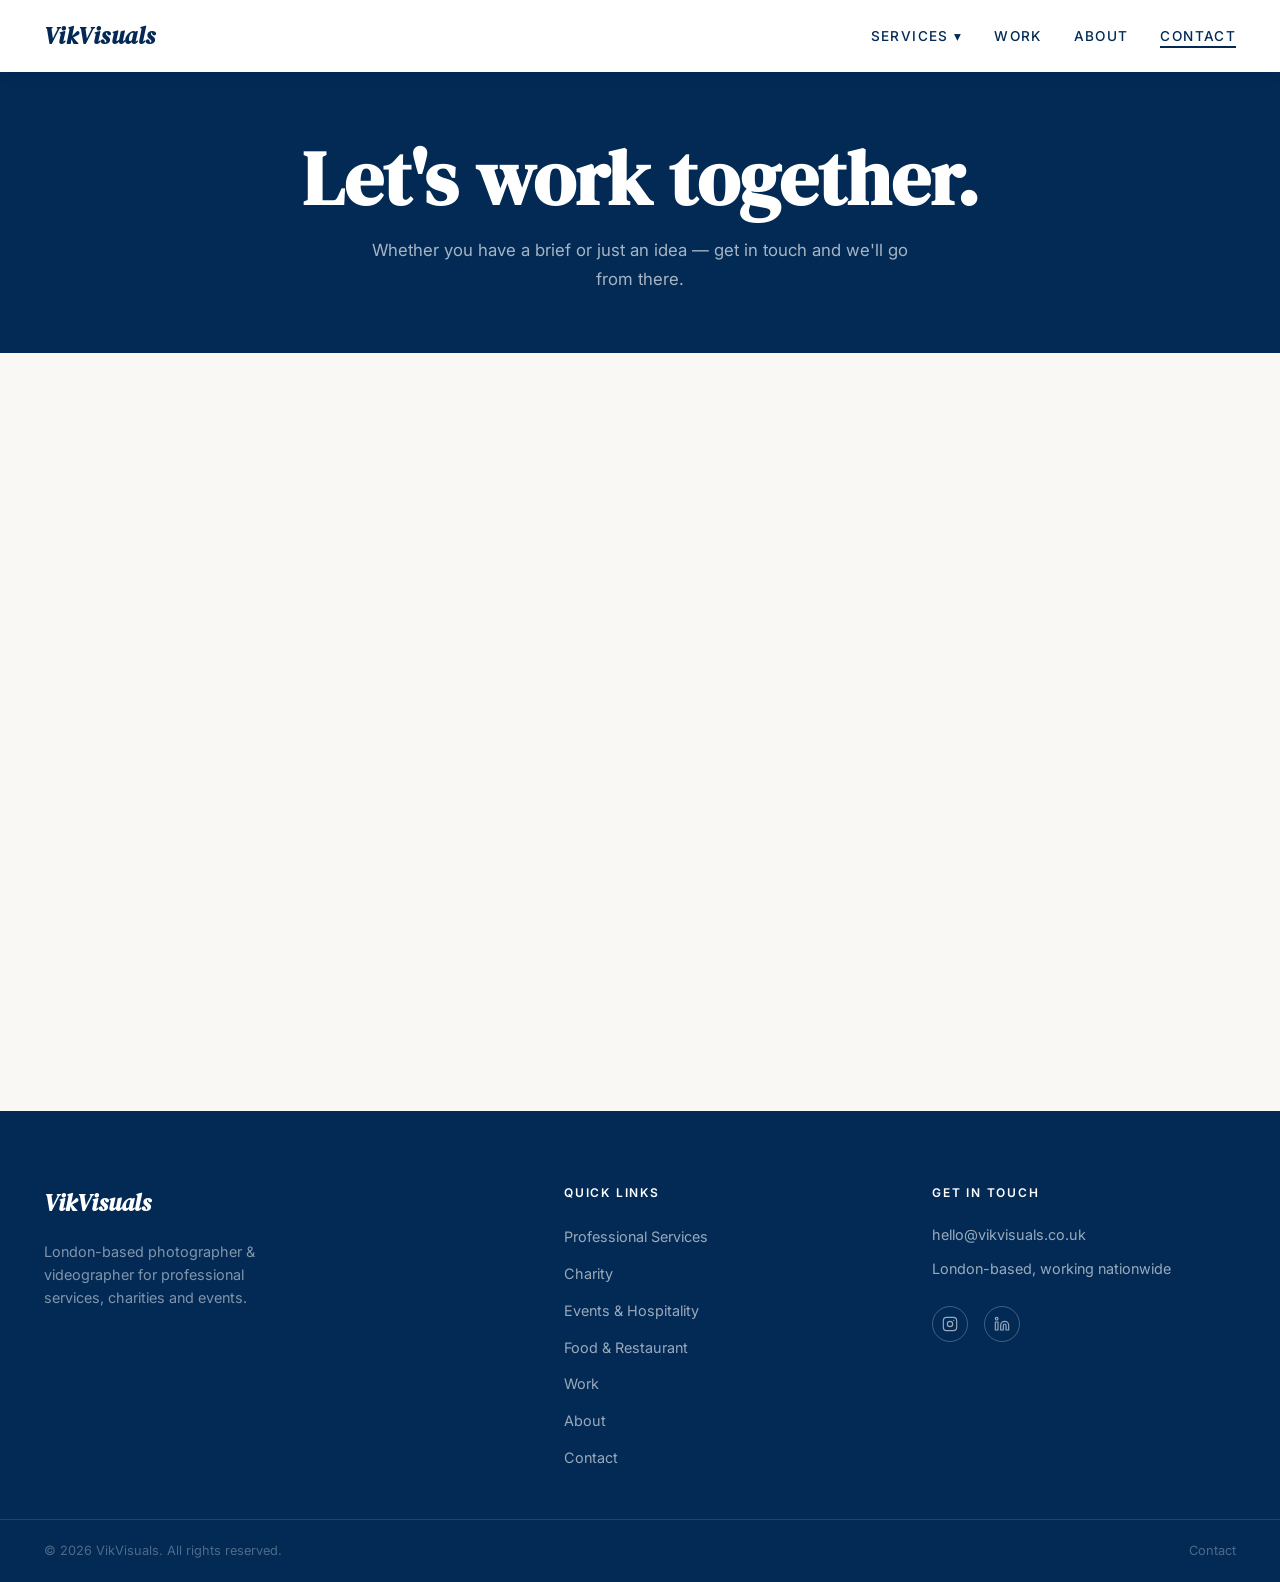
<file: contact.html>
<!DOCTYPE html>
<html lang="en">
<head>
  <meta charset="UTF-8">
  <meta name="viewport" content="width=device-width, initial-scale=1">
  <title>Contact — VikVisuals</title>
  <meta name="description" content="Get in touch with VikVisuals — London-based photographer and videographer for professional services, charities and events.">
  <link rel="preconnect" href="https://fonts.googleapis.com">
  <link rel="preconnect" href="https://fonts.gstatic.com" crossorigin>
  <link href="https://fonts.googleapis.com/css2?family=DM+Serif+Display:ital@0;1&family=Inter:wght@300;400;500;600;700&display=swap" rel="stylesheet">
  <link rel="stylesheet" href="css/main.css">
  <link rel="stylesheet" href="css/services.css">
</head>
<body>

  <!-- ── Navigation ── -->
  <nav class="nav scrolled" role="navigation" aria-label="Main navigation">
    <div class="nav__inner">
      <a href="index.html" class="nav__logo">VikVisuals</a>
      <ul class="nav__links">
        <li class="nav__dropdown">
          <button class="nav__dropdown-trigger" aria-haspopup="true" aria-expanded="false">
            Services ▾
          </button>
          <div class="nav__dropdown-menu" role="menu">
            <a href="services/professional.html" role="menuitem">Professional Services</a>
            <a href="services/charity.html" role="menuitem">Charity</a>
            <a href="services/events-hospitality.html" role="menuitem">Events &amp; Hospitality</a>
            <a href="services/food-restaurant.html" role="menuitem">Food &amp; Restaurant</a>
          </div>
        </li>
        <li><a href="gallery.html">Work</a></li>
        <li><a href="about.html">About</a></li>
        <li><a href="contact.html" class="active">Contact</a></li>
      </ul>
      <button class="nav__hamburger" aria-label="Toggle menu" aria-expanded="false">
        <span></span><span></span><span></span>
      </button>
    </div>
  </nav>
  <div class="nav__mobile">
    <button class="nav__mobile-dropdown-trigger" aria-expanded="false">Services ▾</button>
    <div class="nav__mobile-sub">
      <a href="services/professional.html">Professional Services</a>
      <a href="services/charity.html">Charity</a>
      <a href="services/events-hospitality.html">Events &amp; Hospitality</a>
      <a href="services/food-restaurant.html">Food &amp; Restaurant</a>
    </div>
    <a href="gallery.html">Work</a>
    <a href="about.html">About</a>
    <a href="contact.html">Contact</a>
  </div>

  <!-- ── Hero ── -->
  <div class="contact-page__hero">
    <div class="container">
      <h1>Let's work together.</h1>
      <p>Whether you have a brief or just an idea — get in touch and we'll go from there.</p>
    </div>
  </div>

  <!-- ── Contact Body ── -->
  <div class="contact-page">
    <div class="contact-body">
      <div class="container">
        <div class="grid-2col" style="align-items:start;gap:4rem;">

          <!-- Left col -->
          <div class="reveal">
            <span class="section__tag">Get in touch</span>
            <div class="accent-line"></div>
            <h2 style="margin-bottom:1.5rem;">Let's work together.</h2>
            <p class="contact-info__lead">Whether you're planning a conference, a fundraising event, a brand shoot or something else entirely — get in touch and we'll have a conversation about how I can help.</p>
            <div class="contact-info__items">
              <div class="contact-info__item">
                <span class="contact-info__icon">✉</span>
                <div class="contact-info__text">
                  <a href="mailto:hello@vikvisuals.co.uk">hello@vikvisuals.co.uk</a>
                </div>
              </div>
              <div class="contact-info__item">
                <span class="contact-info__icon">📍</span>
                <div class="contact-info__text">London-based, working nationwide</div>
              </div>
            </div>
            <p style="color:var(--color-text-muted);font-size:0.9rem;margin-top:2rem;">I typically respond within one business day.</p>
          </div>

          <!-- Right col: Form -->
          <div class="reveal" style="transition-delay:0.1s;">
            <div class="contact-form">
              <form id="contact-form" action="#" method="post" novalidate>
                <div class="form-row">
                  <div class="form-group">
                    <label for="name" class="form-label">Name <span style="color:var(--color-navy)">*</span></label>
                    <input type="text" id="name" name="name" class="form-input" placeholder="Your name" required autocomplete="name">
                  </div>
                  <div class="form-group">
                    <label for="email" class="form-label">Email <span style="color:var(--color-navy)">*</span></label>
                    <input type="email" id="email" name="email" class="form-input" placeholder="hello@example.com" required autocomplete="email">
                  </div>
                </div>
                <div class="form-group">
                  <label for="phone" class="form-label">Phone <span class="optional">(optional)</span></label>
                  <input type="tel" id="phone" name="phone" class="form-input" placeholder="+44 7700 000000" autocomplete="tel">
                </div>
                <div class="form-group">
                  <label for="service" class="form-label">Project type <span style="color:var(--color-navy)">*</span></label>
                  <select id="service" name="service" class="form-select" required>
                    <option value="" disabled selected>Select a service</option>
                    <option value="professional">Professional Services</option>
                    <option value="charity">Charity</option>
                    <option value="events-hospitality">Events &amp; Hospitality</option>
                    <option value="food">Food &amp; Restaurant</option>
                    <option value="other">Other</option>
                  </select>
                </div>
                <div class="form-group">
                  <label for="message" class="form-label">Message <span style="color:var(--color-navy)">*</span></label>
                  <textarea id="message" name="message" class="form-textarea" placeholder="Tell me about your project..." required></textarea>
                </div>
                <button type="submit" class="btn btn-primary form-submit">Send Message</button>
              </form>
              <div class="form-success" id="form-success" role="alert">
                <strong>Message received!</strong>
                Thank you for getting in touch. I'll be in touch within one business day.
              </div>
            </div>
          </div>

        </div>
      </div>
    </div>
  </div>

  <!-- ── Footer ── -->
  <footer class="footer" role="contentinfo">
    <div class="container">
      <div class="footer__grid">
        <div>
          <div class="footer__logo">VikVisuals</div>
          <p class="footer__tagline">London-based photographer &amp; videographer for professional services, charities and events.</p>
        </div>
        <div>
          <p class="footer__heading">Quick Links</p>
          <ul class="footer__links">
            <li><a href="services/professional.html">Professional Services</a></li>
            <li><a href="services/charity.html">Charity</a></li>
            <li><a href="services/events-hospitality.html">Events &amp; Hospitality</a></li>
            <li><a href="services/food-restaurant.html">Food &amp; Restaurant</a></li>
            <li><a href="gallery.html">Work</a></li>
            <li><a href="about.html">About</a></li>
            <li><a href="contact.html">Contact</a></li>
          </ul>
        </div>
        <div>
          <p class="footer__heading">Get in Touch</p>
          <div class="footer__contact-info">
            <a href="mailto:hello@vikvisuals.co.uk">hello@vikvisuals.co.uk</a>
            <span>London-based, working nationwide</span>
          </div>
          <div class="footer__socials">
            <a href="#" class="footer__social-link" aria-label="Instagram">
              <svg xmlns="http://www.w3.org/2000/svg" viewBox="0 0 24 24" fill="none" stroke="currentColor" stroke-width="1.75" stroke-linecap="round" stroke-linejoin="round"><rect x="2" y="2" width="20" height="20" rx="5" ry="5"/><circle cx="12" cy="12" r="4"/><circle cx="17.5" cy="6.5" r="1" fill="currentColor" stroke="none"/></svg>
            </a>
            <a href="#" class="footer__social-link" aria-label="LinkedIn">
              <svg xmlns="http://www.w3.org/2000/svg" viewBox="0 0 24 24" fill="none" stroke="currentColor" stroke-width="1.75" stroke-linecap="round" stroke-linejoin="round"><path d="M16 8a6 6 0 016 6v7h-4v-7a2 2 0 00-2-2 2 2 0 00-2 2v7h-4v-7a6 6 0 016-6z"/><rect x="2" y="9" width="4" height="12"/><circle cx="4" cy="4" r="2"/></svg>
            </a>
          </div>
        </div>
      </div>
    </div>
    <div class="footer__divider"></div>
    <div class="container">
      <div class="footer__bottom">
        <p class="footer__copy">© 2026 VikVisuals. All rights reserved.</p>
        <div class="footer__bottom-links">
          <a href="contact.html">Contact</a>
        </div>
      </div>
    </div>
  </footer>

  <script src="js/nav.js"></script>
  <script>
    (function () {
      var form    = document.getElementById('contact-form');
      var success = document.getElementById('form-success');
      if (!form || !success) return;
      form.addEventListener('submit', function (e) {
        e.preventDefault();
        form.style.display = 'none';
        success.classList.add('visible');
        success.focus();
      });
    }());
  </script>
</body>
</html>
</file>
<file: css/main.css>
/* ============================================================
   VikVisuals — main.css
   Global styles: design tokens, reset, typography, nav, footer,
   buttons, utilities
   ============================================================ */

/* ── Google Fonts ─────────────────────────────────────────── */
@import url('https://fonts.googleapis.com/css2?family=DM+Serif+Display:ital@0;1&family=Inter:wght@300;400;500;600;700&display=swap');

/* ── Design Tokens ────────────────────────────────────────── */
:root {
  --color-bg:          #FAF8F5;
  --color-navy:        #022a55;
  --color-navy-dark:   #011a38;
  --color-navy-light:  #0a3d7a;
  --color-white:       #ffffff;
  --color-black:       #0a0a0a;
  --color-text:        #1c1c1e;
  --color-text-muted:  #6b7280;
  --color-border:      #e5e3df;
  --color-mid:         #022a55;

  /* Legacy aliases kept for backward compat */
  --color-grey-light:  #FAF8F5;
  --color-grey-mid:    #6b7280;

  --font-heading: 'DM Serif Display', Georgia, serif;
  --font-body:    'Inter', system-ui, sans-serif;

  --nav-height: 72px;
  --transition: all 0.3s ease;
}

/* ── Reset & Base ─────────────────────────────────────────── */
*, *::before, *::after { box-sizing: border-box; margin: 0; padding: 0; }

html { scroll-behavior: smooth; font-size: 16px; }

body {
  font-family: var(--font-body);
  color: var(--color-text);
  background: var(--color-bg);
  line-height: 1.7;
  overflow-x: hidden;
}

img { max-width: 100%; height: auto; display: block; }

a { color: inherit; text-decoration: none; }

ul { list-style: none; }

/* ── Typography ───────────────────────────────────────────── */
h1, h2, h3, h4 { font-family: var(--font-heading); line-height: 1.2; }

h1 { font-size: clamp(2.5rem, 6vw, 5rem); font-weight: 900; }
h2 { font-size: clamp(1.8rem, 4vw, 3rem); font-weight: 700; }
h3 { font-size: clamp(1.2rem, 2.5vw, 1.8rem); font-weight: 700; }
h4 { font-size: 1.1rem; font-weight: 600; }

p { font-size: 1rem; line-height: 1.7; }

/* ── Container ────────────────────────────────────────────── */
.container {
  width: 100%;
  max-width: 1240px;
  margin: 0 auto;
  padding: 0 24px;
}

/* ── Buttons ──────────────────────────────────────────────── */
.btn {
  display: inline-block;
  font-family: var(--font-body);
  font-size: 0.85rem;
  font-weight: 600;
  text-transform: uppercase;
  letter-spacing: 0.1em;
  padding: 16px 36px;
  border-radius: 2px;
  cursor: pointer;
  transition: var(--transition);
  border: 2px solid transparent;
  text-align: center;
}

.btn-primary {
  background: var(--color-navy);
  color: var(--color-white);
  border-color: var(--color-navy);
}
.btn-primary:hover {
  background: var(--color-navy-dark);
  border-color: var(--color-navy-dark);
}

.btn-secondary {
  background: transparent;
  color: var(--color-white);
  border-color: var(--color-white);
}
.btn-secondary:hover {
  background: var(--color-white);
  color: var(--color-navy);
}

.btn-outline-navy {
  background: transparent;
  color: var(--color-navy);
  border-color: var(--color-navy);
}
.btn-outline-navy:hover {
  background: var(--color-navy);
  color: var(--color-white);
}

.btn-dark {
  background: var(--color-navy);
  color: var(--color-white);
  border-color: var(--color-navy);
}
.btn-dark:hover {
  background: var(--color-navy-dark);
  border-color: var(--color-navy-dark);
}

/* ── Navigation ───────────────────────────────────────────── */
.nav {
  position: fixed;
  top: 0;
  left: 0;
  right: 0;
  z-index: 1000;
  height: var(--nav-height);
  display: flex;
  align-items: center;
  background: transparent;
  transition: background 0.3s ease, box-shadow 0.3s ease;
}

.nav.scrolled {
  background: var(--color-white);
  box-shadow: 0 1px 16px rgba(0,0,0,0.08);
}

.nav__inner {
  display: flex;
  align-items: center;
  justify-content: space-between;
  width: 100%;
  max-width: 1240px;
  margin: 0 auto;
  padding: 0 24px;
}

.nav__logo {
  font-family: var(--font-heading);
  font-size: 1.5rem;
  font-weight: 700;
  font-style: italic;
  color: var(--color-white);
  letter-spacing: 0.02em;
  transition: color 0.3s;
}

.nav.scrolled .nav__logo {
  color: var(--color-navy);
}

.nav__links {
  display: flex;
  align-items: center;
  gap: 2rem;
}

.nav__links a,
.nav__dropdown-trigger {
  font-family: var(--font-body);
  font-size: 0.85rem;
  font-weight: 500;
  text-transform: uppercase;
  letter-spacing: 0.1em;
  color: var(--color-white);
  cursor: pointer;
  position: relative;
  transition: color 0.2s;
  background: none;
  border: none;
  padding: 0;
}

.nav.scrolled .nav__links a,
.nav.scrolled .nav__dropdown-trigger {
  color: var(--color-navy);
}

.nav__links a::after,
.nav__dropdown-trigger::after {
  content: '';
  position: absolute;
  bottom: -4px;
  left: 0;
  width: 0;
  height: 2px;
  background: var(--color-navy);
  transition: width 0.2s;
}

.nav__links a:hover::after,
.nav__dropdown-trigger:hover::after {
  width: 100%;
}

.nav__links a.active::after { width: 100%; }

/* Dropdown */
.nav__dropdown {
  position: relative;
}

.nav__dropdown-menu {
  position: absolute;
  top: calc(100% + 16px);
  left: 50%;
  transform: translateX(-50%);
  background: var(--color-white);
  border: 1px solid var(--color-border);
  border-top: 2px solid var(--color-navy);
  min-width: 220px;
  padding: 8px 0;
  opacity: 0;
  visibility: hidden;
  transition: opacity 0.2s, visibility 0.2s, transform 0.2s;
  transform: translateX(-50%) translateY(-8px);
}

.nav__dropdown:hover .nav__dropdown-menu,
.nav__dropdown.open .nav__dropdown-menu {
  opacity: 1;
  visibility: visible;
  transform: translateX(-50%) translateY(0);
}

.nav__dropdown-menu a {
  display: block;
  padding: 10px 20px;
  font-size: 0.8rem;
  text-transform: uppercase;
  letter-spacing: 0.08em;
  color: var(--color-text);
  transition: color 0.2s, background 0.2s;
}

.nav__dropdown-menu a:hover {
  color: var(--color-navy);
  background: var(--color-bg);
}

.nav__dropdown-menu a::after { display: none; }

/* Hamburger */
.nav__hamburger {
  display: none;
  flex-direction: column;
  gap: 5px;
  cursor: pointer;
  background: none;
  border: none;
  padding: 4px;
}

.nav__hamburger span {
  display: block;
  width: 24px;
  height: 2px;
  background: var(--color-white);
  transition: var(--transition);
  transform-origin: center;
}

.nav.scrolled .nav__hamburger span {
  background: var(--color-navy);
}

.nav__hamburger.open span:nth-child(1) {
  transform: translateY(7px) rotate(45deg);
}
.nav__hamburger.open span:nth-child(2) {
  opacity: 0;
}
.nav__hamburger.open span:nth-child(3) {
  transform: translateY(-7px) rotate(-45deg);
}

/* Mobile drawer */
.nav__mobile {
  display: none;
  position: fixed;
  top: var(--nav-height);
  left: 0;
  right: 0;
  background: var(--color-white);
  padding: 24px;
  z-index: 999;
  transform: translateY(-100%);
  opacity: 0;
  transition: transform 0.3s ease, opacity 0.3s ease;
  pointer-events: none;
}

.nav__mobile.open {
  transform: translateY(0);
  opacity: 1;
  pointer-events: all;
}

.nav__mobile a,
.nav__mobile-dropdown-trigger {
  display: block;
  font-size: 0.9rem;
  font-weight: 500;
  text-transform: uppercase;
  letter-spacing: 0.1em;
  color: var(--color-navy);
  padding: 12px 0;
  border-bottom: 1px solid var(--color-border);
  cursor: pointer;
  background: none;
  border-top: none;
  border-left: none;
  border-right: none;
  width: 100%;
  text-align: left;
  border-bottom: 1px solid var(--color-border);
  transition: color 0.2s;
}

.nav__mobile a:hover,
.nav__mobile-dropdown-trigger:hover {
  color: var(--color-navy-dark);
}

.nav__mobile-sub {
  display: none;
  padding-left: 16px;
}

.nav__mobile-sub.open { display: block; }

.nav__mobile-sub a {
  font-size: 0.8rem;
  color: var(--color-text-muted);
  border-bottom: 1px solid var(--color-border);
}

/* ── Hero (shared) ────────────────────────────────────────── */
.hero {
  min-height: 85vh;
  background: var(--color-navy);
  display: flex;
  align-items: center;
  position: relative;
  overflow: hidden;
}

.hero::before {
  content: '';
  position: absolute;
  inset: 0;
  background: rgba(2, 42, 85, 0.5);
  z-index: 1;
}

.hero__content {
  position: relative;
  z-index: 2;
  color: var(--color-white);
  animation: fadeUp 0.9s ease both;
}

.hero__tag {
  display: inline-block;
  font-size: 0.75rem;
  font-weight: 600;
  text-transform: uppercase;
  letter-spacing: 0.15em;
  color: rgba(255,255,255,0.75);
  margin-bottom: 1rem;
}

.hero__title { margin-bottom: 1.25rem; }

.hero__sub {
  font-size: 1.15rem;
  line-height: 1.6;
  color: rgba(255,255,255,0.85);
  max-width: 640px;
  margin-bottom: 2.25rem;
}

.hero__ctas {
  display: flex;
  gap: 1rem;
  flex-wrap: wrap;
}

@keyframes fadeUp {
  from { opacity: 0; transform: translateY(30px); }
  to   { opacity: 1; transform: translateY(0); }
}

/* ── Section Utilities ────────────────────────────────────── */
.section {
  padding: 96px 0;
}

.section--dark {
  background: var(--color-navy);
  color: var(--color-white);
}

.section--mid {
  background: var(--color-navy);
  color: var(--color-white);
}

.section--light {
  background: var(--color-bg);
}

.section__header {
  margin-bottom: 56px;
}

.section__header--center {
  text-align: center;
}

.section__tag {
  display: inline-block;
  font-size: 0.75rem;
  font-weight: 600;
  text-transform: uppercase;
  letter-spacing: 0.15em;
  color: var(--color-navy);
  margin-bottom: 0.75rem;
}

.section__title {
  margin-bottom: 1rem;
}

.section__sub {
  font-size: 1.05rem;
  color: var(--color-grey-mid);
  max-width: 640px;
}

.section--dark .section__sub,
.section--mid .section__sub {
  color: rgba(255,255,255,0.65);
}

.section__header--center .section__sub {
  margin: 0 auto;
}

/* ── Navy accent line ─────────────────────────────────────── */
.accent-line {
  width: 48px;
  height: 3px;
  background: var(--color-navy);
  margin-bottom: 1.5rem;
}

.accent-line--center { margin: 0 auto 1.5rem; }

/* ── Cards ────────────────────────────────────────────────── */
.card {
  background: var(--color-white);
  box-shadow: 0 2px 20px rgba(0,0,0,0.06);
  padding: 2rem;
  transition: var(--transition);
  border-left: 4px solid transparent;
}

.card:hover {
  transform: translateY(-4px);
  box-shadow: 0 8px 40px rgba(0,0,0,0.12);
  border-left-color: var(--color-navy);
}

.card__icon {
  font-size: 2rem;
  margin-bottom: 1rem;
  color: var(--color-navy);
}

.card__title {
  font-family: var(--font-heading);
  font-size: 1.2rem;
  font-weight: 700;
  margin-bottom: 0.75rem;
}

.card__body { color: var(--color-grey-mid); font-size: 0.95rem; }

/* ── Image Placeholder ────────────────────────────────────── */
.img-placeholder {
  background: #2a2a2a;
  width: 100%;
  display: flex;
  align-items: center;
  justify-content: center;
  color: rgba(255,255,255,0.2);
  font-size: 0.75rem;
  font-family: var(--font-body);
  text-transform: uppercase;
  letter-spacing: 0.1em;
}

/* ── Client Logos Strip ───────────────────────────────────── */
.logos-strip {
  padding: 60px 0;
  background: var(--color-bg);
  border-top: 1px solid var(--color-border);
  border-bottom: 1px solid var(--color-border);
}

.logos-strip__label {
  text-align: center;
  font-size: 0.75rem;
  font-weight: 600;
  text-transform: uppercase;
  letter-spacing: 0.15em;
  color: var(--color-grey-mid);
  margin-bottom: 2rem;
}

.logos-strip__list {
  display: flex;
  align-items: center;
  justify-content: center;
  flex-wrap: wrap;
  gap: 2.5rem 4rem;
}

.logos-strip__item {
  font-family: var(--font-heading);
  font-size: 1.1rem;
  font-weight: 700;
  color: var(--color-text-muted);
  letter-spacing: 0.03em;
  transition: color 0.2s;
}

.logos-strip__item:hover { color: var(--color-navy); }

.logos-strip--dark {
  background: var(--color-navy);
  border-color: rgba(255,255,255,0.08);
}

.logos-strip--dark .logos-strip__label {
  color: rgba(255,255,255,0.4);
}

.logos-strip--dark .logos-strip__item {
  color: rgba(255,255,255,0.5);
}

.logos-strip--dark .logos-strip__item:hover {
  color: var(--color-white);
}

/* ── CTA Banner ───────────────────────────────────────────── */
.cta-banner {
  background: var(--color-navy);
  color: var(--color-white);
  padding: 80px 0;
  text-align: center;
}

.cta-banner__title {
  font-family: var(--font-heading);
  font-size: clamp(1.8rem, 4vw, 2.8rem);
  font-weight: 700;
  margin-bottom: 2rem;
}

.cta-banner__title span { color: rgba(255,255,255,0.7); }

.cta-banner__sub {
  color: rgba(255,255,255,0.7);
  font-size: 1.05rem;
  max-width: 560px;
  margin: 0 auto 2rem;
}

/* CTA banner white button */
.cta-banner .btn-primary {
  background: var(--color-white);
  color: var(--color-navy);
  border-color: var(--color-white);
}
.cta-banner .btn-primary:hover {
  background: var(--color-bg);
  border-color: var(--color-bg);
}

/* ── Scroll Reveal ────────────────────────────────────────── */
.reveal {
  opacity: 0;
  transform: translateY(24px);
  transition: opacity 0.6s ease, transform 0.6s ease;
}

.reveal.visible {
  opacity: 1;
  transform: translateY(0);
}

/* ── Grid Layouts ─────────────────────────────────────────── */
.grid-3 {
  display: grid;
  grid-template-columns: repeat(3, 1fr);
  gap: 2rem;
}

.grid-2 {
  display: grid;
  grid-template-columns: repeat(2, 1fr);
  gap: 2rem;
}

.grid-4 {
  display: grid;
  grid-template-columns: repeat(4, 1fr);
  gap: 2rem;
}

.grid-2col {
  display: grid;
  grid-template-columns: 1fr 1fr;
  gap: 5rem;
  align-items: center;
}

/* ── Footer ───────────────────────────────────────────────── */
.footer {
  background: var(--color-navy);
  color: var(--color-white);
  padding: 72px 0 0;
}

.footer__grid {
  display: grid;
  grid-template-columns: 1.5fr 1fr 1fr;
  gap: 4rem;
  padding-bottom: 48px;
}

.footer__logo {
  font-family: var(--font-heading);
  font-size: 1.5rem;
  font-weight: 700;
  font-style: italic;
  color: var(--color-white);
  margin-bottom: 1rem;
}

.footer__tagline {
  color: rgba(255,255,255,0.5);
  font-size: 0.9rem;
  max-width: 260px;
  line-height: 1.6;
}

.footer__heading {
  font-family: var(--font-body);
  font-size: 0.75rem;
  font-weight: 600;
  text-transform: uppercase;
  letter-spacing: 0.15em;
  color: var(--color-white);
  margin-bottom: 1.25rem;
}

.footer__links { display: flex; flex-direction: column; gap: 0.6rem; }

.footer__links a {
  font-size: 0.9rem;
  color: rgba(255,255,255,0.6);
  transition: color 0.2s;
}

.footer__links a:hover { color: var(--color-white); }

.footer__contact-info {
  display: flex;
  flex-direction: column;
  gap: 0.6rem;
  margin-bottom: 1.5rem;
}

.footer__contact-info span {
  font-size: 0.9rem;
  color: rgba(255,255,255,0.6);
}

.footer__contact-info a {
  font-size: 0.9rem;
  color: rgba(255,255,255,0.6);
  transition: color 0.2s;
}

.footer__contact-info a:hover { color: rgba(255,255,255,0.9); }

.footer__socials {
  display: flex;
  gap: 1rem;
}

.footer__social-link {
  display: flex;
  align-items: center;
  justify-content: center;
  width: 36px;
  height: 36px;
  border: 1px solid rgba(255,255,255,0.25);
  border-radius: 50%;
  color: rgba(255,255,255,0.6);
  transition: var(--transition);
}

.footer__social-link:hover {
  border-color: var(--color-white);
  color: var(--color-white);
  background: rgba(255,255,255,0.1);
}

.footer__social-link svg { width: 16px; height: 16px; }

.footer__divider {
  height: 1px;
  background: rgba(255,255,255,0.12);
  margin: 0;
}

.footer__bottom {
  padding: 20px 0;
  display: flex;
  align-items: center;
  justify-content: space-between;
}

.footer__copy {
  font-size: 0.8rem;
  color: rgba(255,255,255,0.3);
}

.footer__bottom-links {
  display: flex;
  gap: 1.5rem;
}

.footer__bottom-links a {
  font-size: 0.8rem;
  color: rgba(255,255,255,0.3);
  transition: color 0.2s;
}

.footer__bottom-links a:hover { color: rgba(255,255,255,0.6); }

/* ── Responsive ───────────────────────────────────────────── */
@media (max-width: 1024px) {
  .grid-4 { grid-template-columns: repeat(2, 1fr); }
  .footer__grid { grid-template-columns: 1fr 1fr; }
}

@media (max-width: 768px) {
  .nav__links { display: none; }
  .nav__hamburger { display: flex; }
  .nav__mobile { display: block; }

  .grid-3 { grid-template-columns: 1fr; }
  .grid-2 { grid-template-columns: 1fr; }
  .grid-4 { grid-template-columns: 1fr 1fr; }
  .grid-2col { grid-template-columns: 1fr; gap: 2rem; }

  .footer__grid { grid-template-columns: 1fr; gap: 2.5rem; }
  .footer__bottom { flex-direction: column; gap: 0.5rem; text-align: center; }

  .section { padding: 64px 0; }

  .hero__ctas { flex-direction: column; }
  .hero__ctas .btn { text-align: center; }
}

@media (max-width: 480px) {
  .grid-4 { grid-template-columns: 1fr; }
  .btn { padding: 14px 28px; }
}
</file>
<file: css/services.css>
/* ============================================================
   VikVisuals — services.css
   Shared styles for service pages, gallery, contact
   ============================================================ */

/* ── Service Page Hero (smaller than home) ────────────────── */
.hero--service {
  min-height: 65vh;
  padding-top: var(--nav-height);
}

/* ── Intro Block (2-col text + image) ─────────────────────── */
.intro-block { background: var(--color-white); }

.intro-block__img {
  width: 100%;
  aspect-ratio: 4/3;
  object-fit: cover;
  background-color: #2a2a2a;
  display: block;
}

.intro-block__body {
  color: var(--color-grey-mid);
  font-size: 0.975rem;
  line-height: 1.8;
}

.intro-block__body p + p { margin-top: 1rem; }

/* ── Service Cards Grid ───────────────────────────────────── */
.services-grid { background: var(--color-bg); }

.service-card {
  background: var(--color-white);
  padding: 2.25rem 2rem;
  box-shadow: 0 2px 20px rgba(0,0,0,0.06);
  border-left: 4px solid transparent;
  transition: var(--transition);
}

.service-card:hover {
  transform: translateY(-4px);
  box-shadow: 0 8px 40px rgba(0,0,0,0.12);
  border-left-color: var(--color-navy);
}

.service-card__num {
  font-family: var(--font-heading);
  font-size: 2.5rem;
  font-weight: 900;
  color: rgba(2,42,85,0.15);
  line-height: 1;
  margin-bottom: 0.75rem;
}

.service-card__title {
  font-family: var(--font-heading);
  font-size: 1.2rem;
  font-weight: 700;
  margin-bottom: 0.75rem;
  color: var(--color-text);
}

.service-card__body {
  color: var(--color-grey-mid);
  font-size: 0.9rem;
  line-height: 1.7;
}

/* ── Coverage Grid (charity page) ────────────────────────── */
.coverage-grid { background: var(--color-navy); }

.coverage-col__heading {
  font-family: var(--font-body);
  font-size: 0.75rem;
  font-weight: 600;
  text-transform: uppercase;
  letter-spacing: 0.15em;
  color: rgba(255,255,255,0.6);
  margin-bottom: 1.25rem;
}

.coverage-col__list { display: flex; flex-direction: column; gap: 0.6rem; }

.coverage-col__list li {
  font-size: 0.9rem;
  color: rgba(255,255,255,0.7);
  padding-left: 1rem;
  position: relative;
}

.coverage-col__list li::before {
  content: '—';
  position: absolute;
  left: 0;
  color: rgba(255,255,255,0.4);
}

/* ── Gallery Grid ─────────────────────────────────────────── */
.gallery-section { background: var(--color-white); }

.gallery-placeholder-grid {
  display: grid;
  grid-template-columns: repeat(2, 1fr);
  gap: 1rem;
}

.gallery-placeholder-grid--3col {
  grid-template-columns: repeat(3, 1fr);
}

.gallery-item {
  position: relative;
  overflow: hidden;
  cursor: pointer;
}

.gallery-item__img {
  width: 100%;
  aspect-ratio: 4/3;
  object-fit: cover;
  background-color: #1a1a1a;
  display: block;
  transition: transform 0.4s ease;
}

.gallery-item:hover .gallery-item__img {
  transform: scale(1.04);
}

.gallery-item__caption {
  position: absolute;
  bottom: 0;
  left: 0;
  right: 0;
  background: linear-gradient(to top, rgba(0,0,0,0.75) 0%, transparent 100%);
  padding: 1.5rem 1rem 0.75rem;
  opacity: 0;
  transition: opacity 0.3s;
}

.gallery-item:hover .gallery-item__caption {
  opacity: 1;
}

.gallery-item__caption span {
  font-size: 0.75rem;
  font-weight: 600;
  text-transform: uppercase;
  letter-spacing: 0.1em;
  color: var(--color-white);
}

/* ── Video Grid ───────────────────────────────────────────── */
.video-section { background: var(--color-bg); }

.video-grid {
  display: grid;
  grid-template-columns: repeat(2, 1fr);
  gap: 1.5rem;
}

.video-thumb {
  position: relative;
  cursor: pointer;
  overflow: hidden;
  border-radius: 2px;
}

.video-thumb__img {
  width: 100%;
  aspect-ratio: 16/9;
  object-fit: cover;
  background-color: #1a1a1a;
  display: block;
  transition: transform 0.4s ease;
}

.video-thumb:hover .video-thumb__img {
  transform: scale(1.03);
}

.video-thumb__play {
  position: absolute;
  top: 50%;
  left: 50%;
  transform: translate(-50%, -50%);
  width: 56px;
  height: 56px;
  background: rgba(255,255,255,0.9);
  border-radius: 50%;
  display: flex;
  align-items: center;
  justify-content: center;
  transition: transform 0.2s, background 0.2s;
}

.video-thumb:hover .video-thumb__play {
  transform: translate(-50%, -50%) scale(1.1);
  background: var(--color-white);
}

.video-thumb__play svg {
  width: 20px;
  height: 20px;
  fill: var(--color-navy);
  margin-left: 3px;
}

.video-thumb__caption {
  position: absolute;
  bottom: 0; left: 0; right: 0;
  background: linear-gradient(to top, rgba(0,0,0,0.8), transparent);
  padding: 1.5rem 1rem 0.75rem;
}

.video-thumb__caption span {
  font-size: 0.85rem;
  font-weight: 500;
  color: var(--color-white);
}

/* ── GALLERY PAGE ─────────────────────────────────────────── */
.gallery-page { background: var(--color-bg); }

.gallery-page__hero {
  background: var(--color-navy);
  padding: calc(var(--nav-height) + 60px) 0 60px;
  text-align: center;
  color: var(--color-white);
}

.gallery-page__hero h1 { margin-bottom: 0.75rem; }

.gallery-page__hero p {
  color: rgba(255,255,255,0.65);
  font-size: 1.05rem;
  max-width: 560px;
  margin: 0 auto;
}

/* Filter bar */
.gallery-filter {
  display: flex;
  align-items: center;
  justify-content: center;
  gap: 0.5rem;
  flex-wrap: wrap;
  padding: 40px 24px 32px;
}

.gallery-filter__btn {
  font-family: var(--font-body);
  font-size: 0.8rem;
  font-weight: 600;
  text-transform: uppercase;
  letter-spacing: 0.1em;
  padding: 8px 20px;
  background: var(--color-white);
  color: var(--color-text-muted);
  border: 2px solid var(--color-border);
  cursor: pointer;
  transition: var(--transition);
  border-radius: 2px;
}

.gallery-filter__btn:hover,
.gallery-filter__btn.active {
  background: var(--color-navy);
  color: var(--color-white);
  border-color: var(--color-navy);
}

/* Masonry-style columns */
.gallery-masonry {
  column-count: 3;
  column-gap: 1rem;
  padding: 0 24px 80px;
  max-width: 1240px;
  margin: 0 auto;
}

.gallery-masonry__item {
  break-inside: avoid;
  margin-bottom: 1rem;
  position: relative;
  overflow: hidden;
  cursor: pointer;
  transition: opacity 0.4s ease, transform 0.4s ease;
}

.gallery-masonry__item.hidden {
  display: none;
}

.gallery-masonry__img {
  width: 100%;
  display: block;
  object-fit: cover;
  background-color: #2a2a2a;
  transition: transform 0.4s ease;
}

.gallery-masonry__item:hover .gallery-masonry__img {
  transform: scale(1.03);
}

.gallery-masonry__label {
  position: absolute;
  top: 12px;
  left: 12px;
  font-size: 0.65rem;
  font-weight: 600;
  text-transform: uppercase;
  letter-spacing: 0.12em;
  color: var(--color-white);
  background: var(--color-navy);
  padding: 4px 8px;
}

/* ── Lightbox ─────────────────────────────────────────────── */
.lightbox {
  position: fixed;
  inset: 0;
  z-index: 9999;
  background: rgba(0,0,0,0.95);
  display: flex;
  align-items: center;
  justify-content: center;
  opacity: 0;
  visibility: hidden;
  transition: opacity 0.3s, visibility 0.3s;
}

.lightbox.open {
  opacity: 1;
  visibility: visible;
}

.lightbox__img {
  max-width: 90vw;
  max-height: 85vh;
  object-fit: contain;
  background-color: #2a2a2a;
  display: block;
}

.lightbox__close {
  position: absolute;
  top: 20px;
  right: 24px;
  background: none;
  border: none;
  color: var(--color-white);
  font-size: 2rem;
  cursor: pointer;
  line-height: 1;
  transition: color 0.2s;
  padding: 4px;
}

.lightbox__close:hover { color: rgba(255,255,255,0.6); }

.lightbox__prev,
.lightbox__next {
  position: absolute;
  top: 50%;
  transform: translateY(-50%);
  background: rgba(255,255,255,0.1);
  border: 1px solid rgba(255,255,255,0.2);
  color: var(--color-white);
  font-size: 1.5rem;
  cursor: pointer;
  padding: 14px 18px;
  transition: var(--transition);
  line-height: 1;
}

.lightbox__prev { left: 20px; }
.lightbox__next { right: 20px; }

.lightbox__prev:hover,
.lightbox__next:hover {
  background: var(--color-navy);
  color: var(--color-white);
  border-color: var(--color-navy);
}

/* ── Contact Page ─────────────────────────────────────────── */
.contact-page { background: var(--color-bg); }

.contact-page__hero {
  background: var(--color-navy);
  padding: calc(var(--nav-height) + 60px) 0 60px;
  text-align: center;
  color: var(--color-white);
}

.contact-page__hero h1 { margin-bottom: 0.75rem; }

.contact-page__hero p {
  color: rgba(255,255,255,0.65);
  font-size: 1.05rem;
  max-width: 560px;
  margin: 0 auto;
}

.contact-body {
  padding: 80px 0;
}

.contact-info__lead {
  font-size: 1.05rem;
  line-height: 1.8;
  color: var(--color-text);
  margin-bottom: 2rem;
}

.contact-info__items {
  display: flex;
  flex-direction: column;
  gap: 1rem;
  margin-bottom: 2rem;
}

.contact-info__item {
  display: flex;
  align-items: flex-start;
  gap: 0.75rem;
}

.contact-info__icon {
  font-size: 1.1rem;
  color: var(--color-navy);
  flex-shrink: 0;
  margin-top: 2px;
}

.contact-info__text {
  font-size: 0.95rem;
  color: var(--color-grey-mid);
}

.contact-info__text a {
  color: var(--color-navy);
  transition: color 0.2s;
}

.contact-info__text a:hover {
  color: var(--color-navy-dark);
}

/* Contact Form */
.contact-form {
  background: var(--color-white);
  padding: 2.5rem;
  box-shadow: 0 2px 30px rgba(0,0,0,0.08);
}

.form-row {
  display: grid;
  grid-template-columns: 1fr 1fr;
  gap: 1rem;
}

.form-group {
  display: flex;
  flex-direction: column;
  gap: 0.4rem;
  margin-bottom: 1.25rem;
}

.form-group:last-child { margin-bottom: 0; }

.form-label {
  font-size: 0.8rem;
  font-weight: 600;
  text-transform: uppercase;
  letter-spacing: 0.08em;
  color: var(--color-text);
}

.form-label .optional {
  font-weight: 400;
  text-transform: none;
  color: var(--color-grey-mid);
  margin-left: 0.25rem;
}

.form-input,
.form-select,
.form-textarea {
  font-family: var(--font-body);
  font-size: 0.95rem;
  color: var(--color-text);
  background: var(--color-white);
  border: 1px solid var(--color-border);
  padding: 12px 14px;
  transition: border-color 0.2s, box-shadow 0.2s;
  outline: none;
  width: 100%;
  border-radius: 0;
  appearance: none;
}

.form-input:focus,
.form-select:focus,
.form-textarea:focus {
  border-color: var(--color-navy);
  box-shadow: 0 0 0 3px rgba(2,42,85,0.12);
}

.form-textarea {
  resize: vertical;
  min-height: 130px;
}

.form-select {
  background-image: url("data:image/svg+xml,%3Csvg xmlns='http://www.w3.org/2000/svg' width='12' height='8' viewBox='0 0 12 8'%3E%3Cpath d='M1 1l5 5 5-5' stroke='%23888' stroke-width='1.5' fill='none' stroke-linecap='round'/%3E%3C/svg%3E");
  background-repeat: no-repeat;
  background-position: right 14px center;
  padding-right: 36px;
}

.form-submit { width: 100%; margin-top: 0.5rem; }

.form-success {
  display: none;
  background: rgba(2,42,85,0.06);
  border: 1px solid var(--color-navy);
  padding: 1.5rem;
  text-align: center;
  color: var(--color-text);
  margin-top: 1.5rem;
}

.form-success.visible { display: block; }

.form-success strong {
  font-family: var(--font-heading);
  font-size: 1.1rem;
  display: block;
  margin-bottom: 0.4rem;
  color: var(--color-navy);
}

/* ── Responsive ───────────────────────────────────────────── */
@media (max-width: 1024px) {
  .gallery-masonry { column-count: 2; }
}

@media (max-width: 768px) {
  .gallery-masonry { column-count: 2; }
  .gallery-placeholder-grid { grid-template-columns: 1fr; }
  .gallery-placeholder-grid--3col { grid-template-columns: 1fr 1fr; }
  .video-grid { grid-template-columns: 1fr; }
  .form-row { grid-template-columns: 1fr; }
  .contact-form { padding: 1.75rem; }
  .coverage-grid .grid-4 { grid-template-columns: 1fr 1fr; }
}

@media (max-width: 480px) {
  .gallery-masonry { column-count: 1; }
  .gallery-placeholder-grid--3col { grid-template-columns: 1fr; }
  .coverage-grid .grid-4 { grid-template-columns: 1fr; }
}

/* ── Process Section (service pages) ─────────────────────── */
.process-section {
  background: var(--color-bg);
  color: var(--color-text);
  padding: 96px 0;
}

.process-section .section__tag { color: var(--color-navy); }

.process-section .section__title { color: var(--color-text); }

.process-section .section__sub {
  color: var(--color-text-muted);
  margin-bottom: 4rem;
}

.process-steps {
  display: grid;
  grid-template-columns: repeat(4, 1fr);
  gap: 0;
  position: relative;
}

.process-steps::before {
  content: '';
  position: absolute;
  top: 2.5rem;
  left: 12.5%;
  right: 12.5%;
  height: 2px;
  background: linear-gradient(to right, var(--color-navy), rgba(2,42,85,0.15));
  z-index: 0;
}

.process-step {
  padding: 0 2rem;
  position: relative;
  z-index: 1;
}

.process-step__num {
  font-family: var(--font-heading);
  font-size: 5rem;
  font-weight: 700;
  color: rgba(2,42,85,0.12);
  line-height: 1;
  margin-bottom: -1.5rem;
  display: block;
}

.process-step__title {
  font-family: var(--font-body);
  font-size: 0.8rem;
  font-weight: 700;
  text-transform: uppercase;
  letter-spacing: 0.12em;
  color: var(--color-navy);
  margin-bottom: 1rem;
  display: block;
}

.process-step__body {
  font-size: 0.9rem;
  color: var(--color-text-muted);
  line-height: 1.7;
}

/* ── Charity Callout ──────────────────────────────────────── */
.charity-callout-section {
  padding: 0 0 40px;
  background: var(--color-white);
}
.charity-callout {
  border: 2px solid var(--color-navy);
  background: rgba(2,42,85,0.04);
  padding: 2rem 2.25rem;
  margin: 2.5rem 0;
}

.charity-callout__title {
  font-family: var(--font-heading);
  font-size: 1.15rem;
  font-weight: 700;
  color: var(--color-navy);
  margin-bottom: 0.75rem;
}

.charity-callout__body {
  color: var(--color-text);
  font-size: 0.95rem;
  line-height: 1.7;
}

/* ── Process responsive ───────────────────────────────────── */
@media (max-width: 900px) {
  .process-steps {
    grid-template-columns: repeat(2, 1fr);
    gap: 3rem 2rem;
  }
  .process-steps::before { display: none; }
}

@media (max-width: 480px) {
  .process-steps { grid-template-columns: 1fr; }
  .process-step { padding: 0; }
}
</file>
